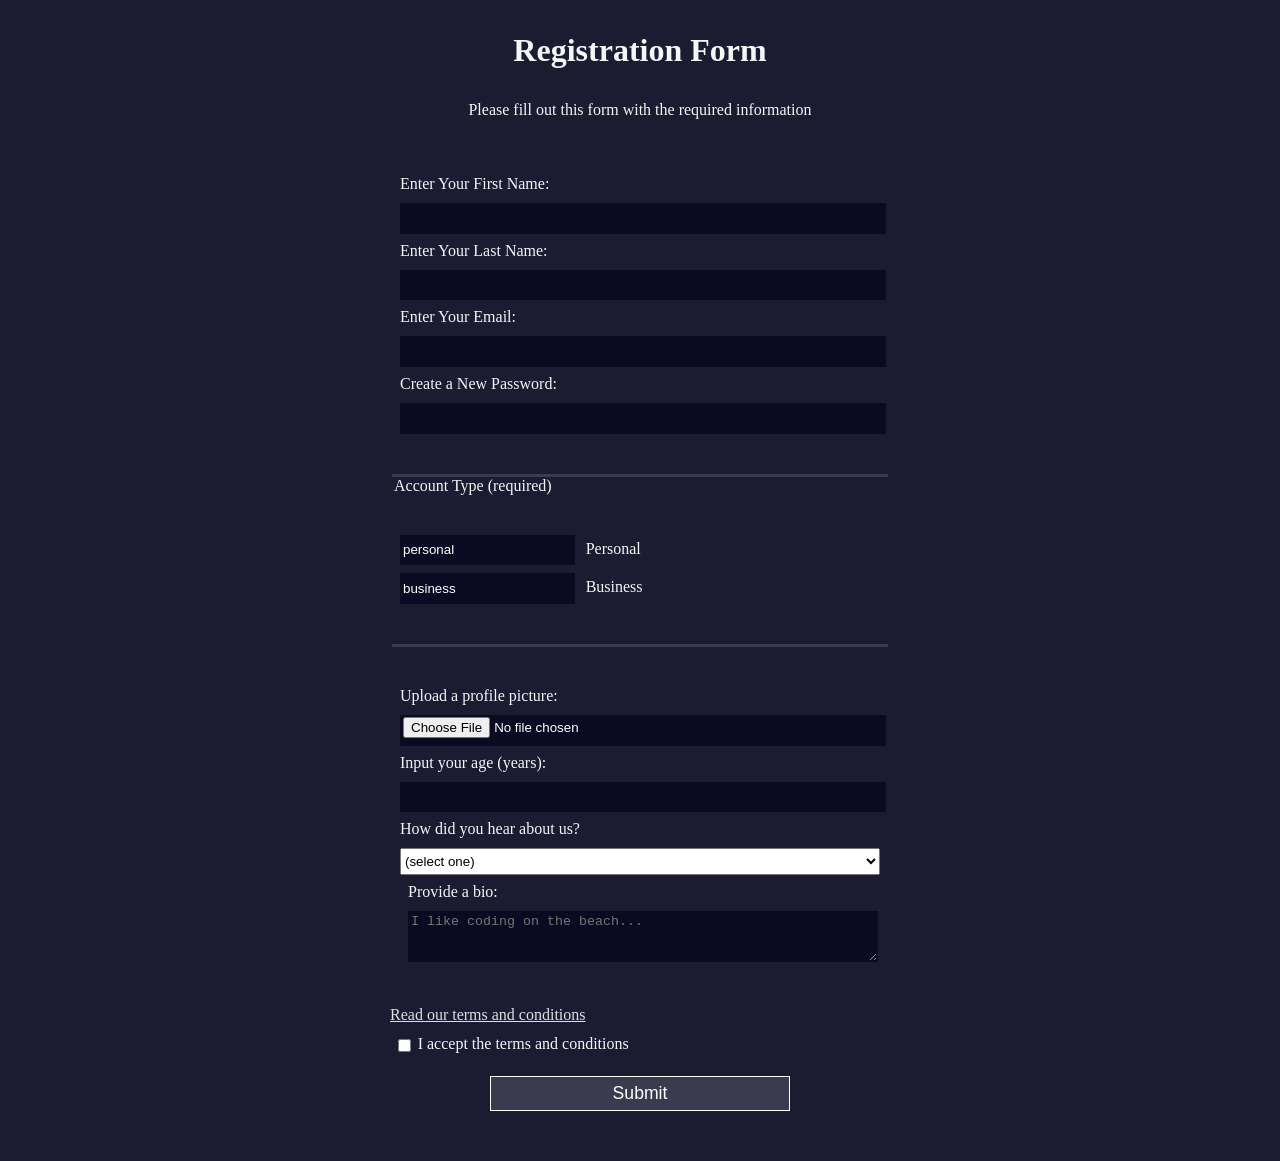
<file: index.html>
<!DOCTYPE html>
<html lang="en">
<head>
    <meta charset="UTF-8">
    <meta name="viewport" content="width=device-width, initial-scale=1.0">
    <title>Registration Form</title>
    <link rel="stylesheet" href="style.css">
</head>
<body>
    <h1>Registration Form</h1>
    <p>Please fill out this form with the required information</p>
    <form action="https://register-demo.freecodecamp.org" method="post">
        <fieldset>
            <label for="first-name">Enter Your First Name: <input type="text" id="first-name" name="first-name" required></label>
            <label for="last-name">Enter Your Last Name: <input type="text" id="last-name" name="last-name" required></label>
            <label for="email">Enter Your Email: <input type="email" id="email" name="email" required></label>
            <label for="new-password">Create a New Password: <input type="password" id="new-password" name="password" minlength="8" pattern="[a-z0-5]{8,}" required></label>
        </fieldset>
        <fieldset>
            <legend>Account Type (required)</legend>
            <label for="personal-account"><input class="inline" name="account-type" value="personal" checked id="personal-account"> Personal</label>
            <label for="business-account"><input class="inline" name="account-type" value="business" id="business-account"> Business</label>
        </fieldset>
        <fieldset>
            <label for="profile-picture">Upload a profile picture: <input type="file" name="profile-picture" id="profile-picture"></label>
            <label for="age">Input your age (years): <input type="number" min="13" max="120" id="age" name="age"></label>
             <label for="referrer">How did you hear about us? 
         <select name="referrer" id="referrer" name="referrer">
            <option value="">(select one)</option>
            <option value="1">freeCodeCamp News</option>
            <option value="2">freeCodeCamp Youtube Channel</option>
            <option value="3">freeCodeCamp Forum</option>
            <option value="4">Other</option>
        </select>
        <label for="bio">Provide a bio:
            <textarea name="bio" id="bio" rows="3" cols="30" placeholder="I like coding on the beach..."></textarea>
        </label>
        </fieldset>
         <a href="https://www.freecodecamp.org/news/terms-of-service/">Read our terms and conditions</a>
        <label for="terms-and-conditions"><input class="inline" type="checkbox" required name="terms-and-conditions" id="terms-and-conditions">I accept the terms and conditions </label>
       </label>
        <input type="submit" value="Submit">
    </form>
</body>
</html>
</file>
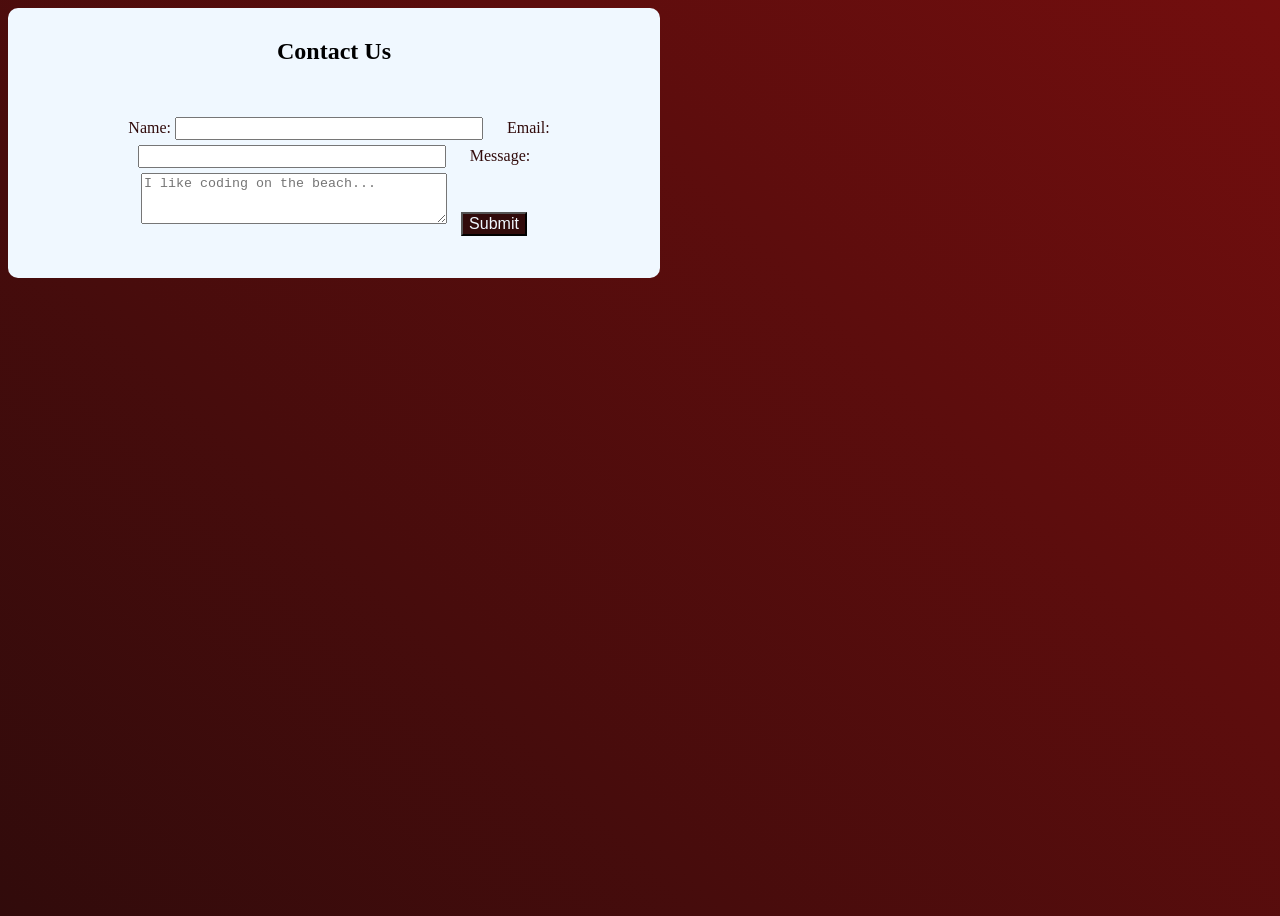
<file: contact.html>
<!DOCTYPE html>
<html lang="en">
<head>
    <meta charset="UTF-8">
    <meta name="viewport" content="width=device-width, initial-scale=1.0">
    <title>Contact Us!</title>
    <link rel="stylesheet" href="styles.css">
</head>
<body>
    <div class="form-container">
       <form action="">
         <h2>Contact Us</h2>
        <fieldset>
            <label for="name">Name: <input type="text" id="name" name="name" required></label>
            <label for="email">Email: <input type="email" id="email" name="email" required></label>
        <label for="bio">Message:
            <textarea name="bio" id="bio" rows="3" cols="30" placeholder="I like coding on the beach..." required></textarea>
        </label>
        <button type="submit">Submit</button>
        </fieldset>
       </form>
    </div>
</body>
</html>
</file>
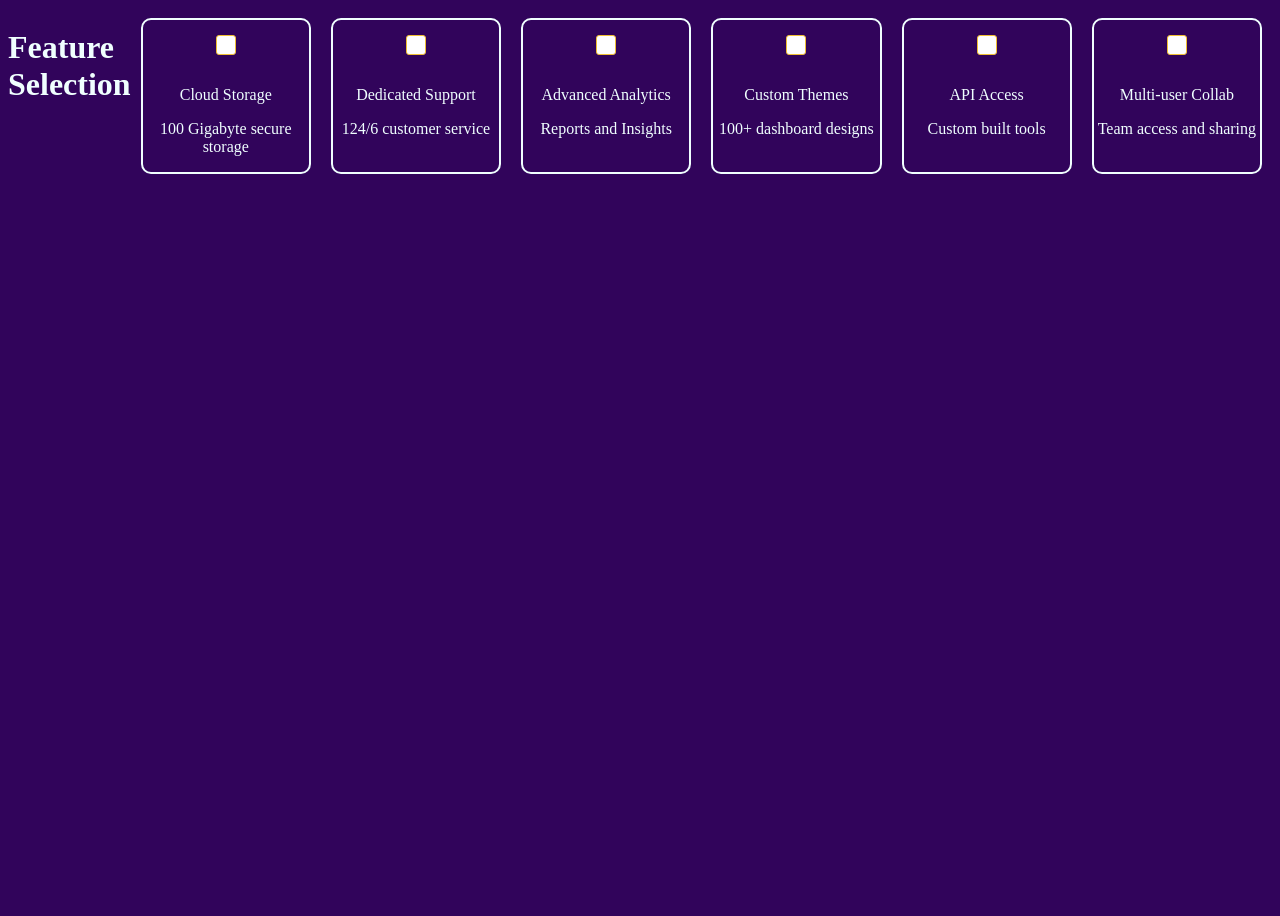
<file: feature-selection.html>
<!DOCTYPE html>
<html lang="en">
<head>
    <meta charset="UTF-8">
    <meta name="viewport" content="width=device-width, initial-scale=1.0">
    <title>Feature Selection</title>
    <link rel="stylesheet" href="fs.css">
</head>
<body>
    <div class="feature-card-container">
        <h1>Feature Selection</h1>
        <div class="content">
            <label for="" class="feature-card"><input type="checkbox" name="" id=""></label>
            <p>Cloud Storage</p>
            <p>100 Gigabyte secure storage</p>
        </div>
        <div class="content">
            <label for="" class="feature-card"><input type="checkbox" name="" id=""></label>
            <p>Dedicated Support</p>
            <p>124/6 customer service</p>
        </div>
        <div class="content">
            <label for=""><input type="checkbox" name="" id=""></label>
            <p>Advanced Analytics</p>
            <p>Reports and Insights</p>
        </div>
        <div class="content">
            <label for=""><input type="checkbox" name="" id=""></label>
            <p>Custom Themes</p>
            <p>100+ dashboard designs</p>
        </div>
        <div class="content">
            <label for=""><input type="checkbox" name="" id=""></label>
            <p>API Access</p>
            <p>Custom built tools</p>
        </div>
        <div class="content">
            <label for=""><input type="checkbox" name="" id=""></label>
            <p>Multi-user Collab</p>
            <p>Team access and sharing</p>
        </div>
    </div>
</body>
</html>
</file>
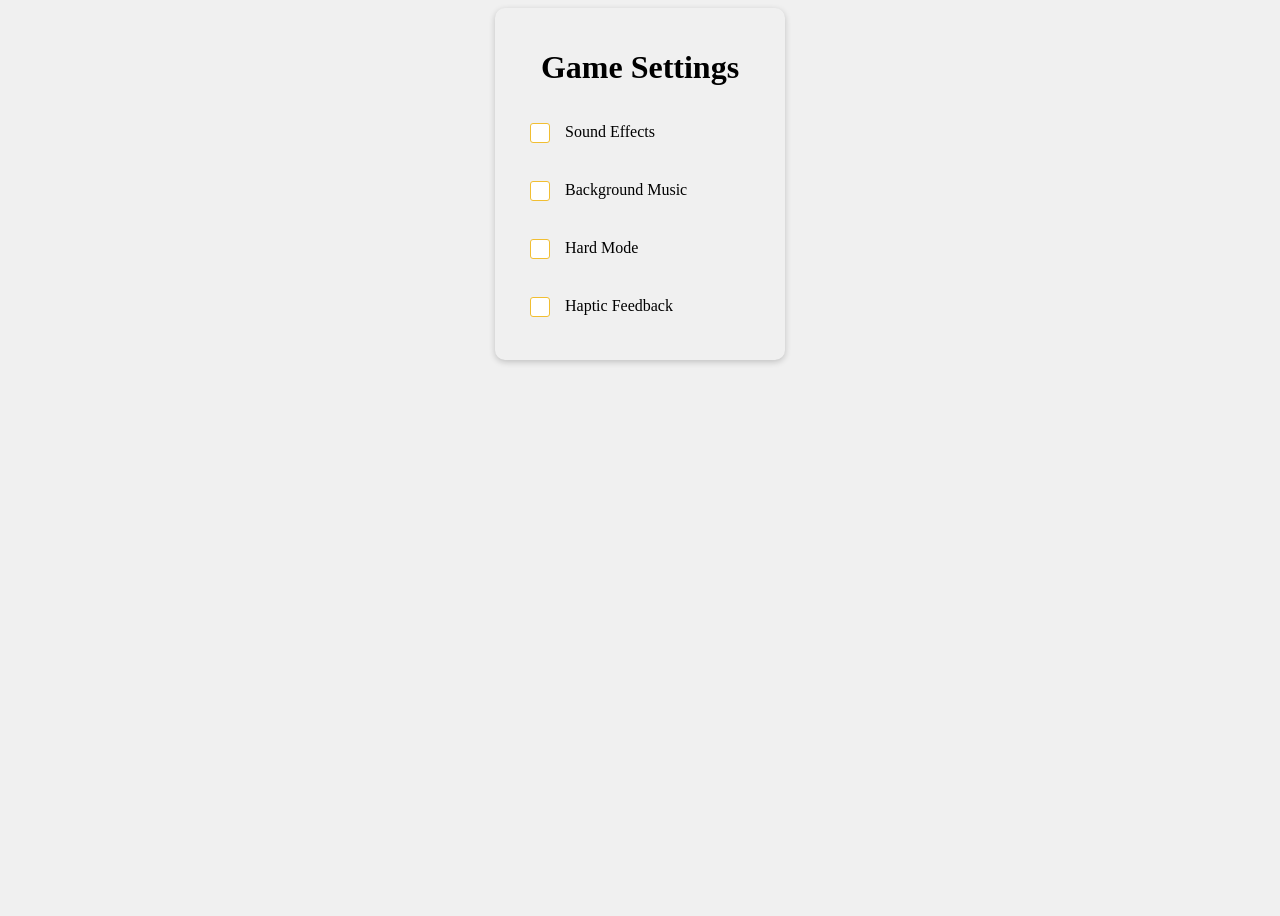
<file: game-settings-panel.html>
<!DOCTYPE html>
<html lang="en">
<head>
    <meta charset="UTF-8">
    <meta name="viewport" content="width=device-width, initial-scale=1.0">
    <title>Game Settings</title>
    <link rel="stylesheet" href="gs.css">
</head>
<body>
    <div class="settings-card">
        <h1>Game Settings</h1>
        <label for=""><input type="checkbox" name="" id="">Sound Effects</label>
        <label for=""><input type="checkbox" name="" id="">Background Music</label>
        <label for=""><input type="checkbox" name="" id="">Hard Mode</label>
        <label for=""><input type="checkbox" name="" id="">Haptic Feedback</label>
    </div>
</body>
</html>
</file>
<file: style.css>
body {
    width: 100%;
    height: 100vh;
    margin: 0;
    background-color: #1b1b32;
    color: #f5f6f7;
    font-family: Tahoma;
    font-size: 16px;
}

label {
    display: block;
    margin: 0.5rem;
}

h1, p {
    text-align: center;
    margin: 1em auto;
}

form {
    margin: 0 auto;
    max-width: 500px;
    min-width: 300px;
    width: 60vw;
    padding-bottom: 2em;
}

fieldset {
    border: none;
    padding: 2rem 0;
    border-bottom: 3px solid #3b3b4f;
}

fieldset:last-of-type {
    border-bottom: none;
}

input, textarea, select {
    width: 100%;
    margin: 10px 0 0 0 ;
    min-height: 2em;
}

.inline {
    width: unset;
    margin: 0 0.5em 0 0;
    vertical-align: middle;
}

input, textarea {
    background-color: #0a0a23;
    border: 1px solid #0a0a23;
    color: #ffffff;
}

input[type='submit'] {
    display: block;
    width: 60%;
     margin: 1em auto;
     height: 2em;
     font-size: 1.1rem;
     background-color: #3b3b4f;
     border-color: #ffffff;
     min-width: 300px;
}

input[type='file'] {
    padding: 1px 2px;
} 

a {
    color: #dfdfe2;
}
</file>
<file: styles.css>
body{
    background: linear-gradient(45deg, #310b0b, #730e0e) no-repeat;
    height: 100vh;
}

.form-container {
    border-radius: 10px;
    padding: 10px;
    background-color: aliceblue;
    width: 50%;
    text-align: center;
}

label {
    margin: 10px;
    color: #310b0b;
}

input, textarea {
    width: 300px;
    padding: 2px;
    margin-bottom: 5px;
}
fieldset {
    border: none;
    padding: 2rem 0;
}

button {
    background-color: #310b0b;
    font-size: 1rem;
    color: aliceblue;
}

button:hover {
    background-color: #730e0e;
}
</file>
<file: fs.css>
body {
    height: 100vh;
    background-color: rgb(49, 4, 91);
    color: azure;
}

.content {
    border: 2px solid azure;
    border-radius: 10px;
    margin: 10px;
    text-align: center;
    width: 50%;
}

.feature-card-container {
    width: 100%;
    display: flex;
   grid-template-columns: 2;
   grid-template-rows: 3;
}

.content:hover {
    box-shadow: 0 2px 6px rgba(49, 4, 91, 0.2);
}

input[type="checkbox"] {
    width: 20px;
    height: 20px;
    cursor: pointer;
    appearance: none;
    border: 1px solid #f1be32;
    border-radius: 3px;
    background-color: white;
    transition: all 0.3s;
    vertical-align: middle;
    margin: 15px;
}

input[type="checkbox"]:checked {
    background-color: #84681b;
    border-color: #e2a60d;
}

input[type="checkbox"]:checked::after {
    content: "✓";
    display: block;
    text-align: center;
    font-weight: bold;
    color: white;
    line-height: 20px;
}
</file>
<file: gs.css>
body {
    height: 100vh;
    background-color: #f0f0f0;
    text-align: center;
}

.settings-card {
    max-width: 250px;
    padding: 20px;
    border-radius: 10px;
    box-shadow: 0 2px 6px rgba(0, 0, 0, 0.2);
    margin: auto;
    text-align: left;
}

h1{
    text-align: center;
}

label {
    display: block;
    margin: 8px auto;
    cursor: pointer;
}

input[type="checkbox"] {
    width: 20px;
    height: 20px;
    cursor: pointer;
    appearance: none;
    border: 1px solid #f1be32;
    border-radius: 3px;
    background-color: white;
    transition: all 0.3s;
    vertical-align: middle;
    margin: 15px;
}

input[type="checkbox"]:checked {
    background-color: #f1be32;
    border-color: #e2a60d;
}

input[type="checkbox"]:checked::after {
    content: "✓";
    display: block;
    text-align: center;
    font-weight: bold;
    color: white;
    line-height: 20px;
}
</file>
